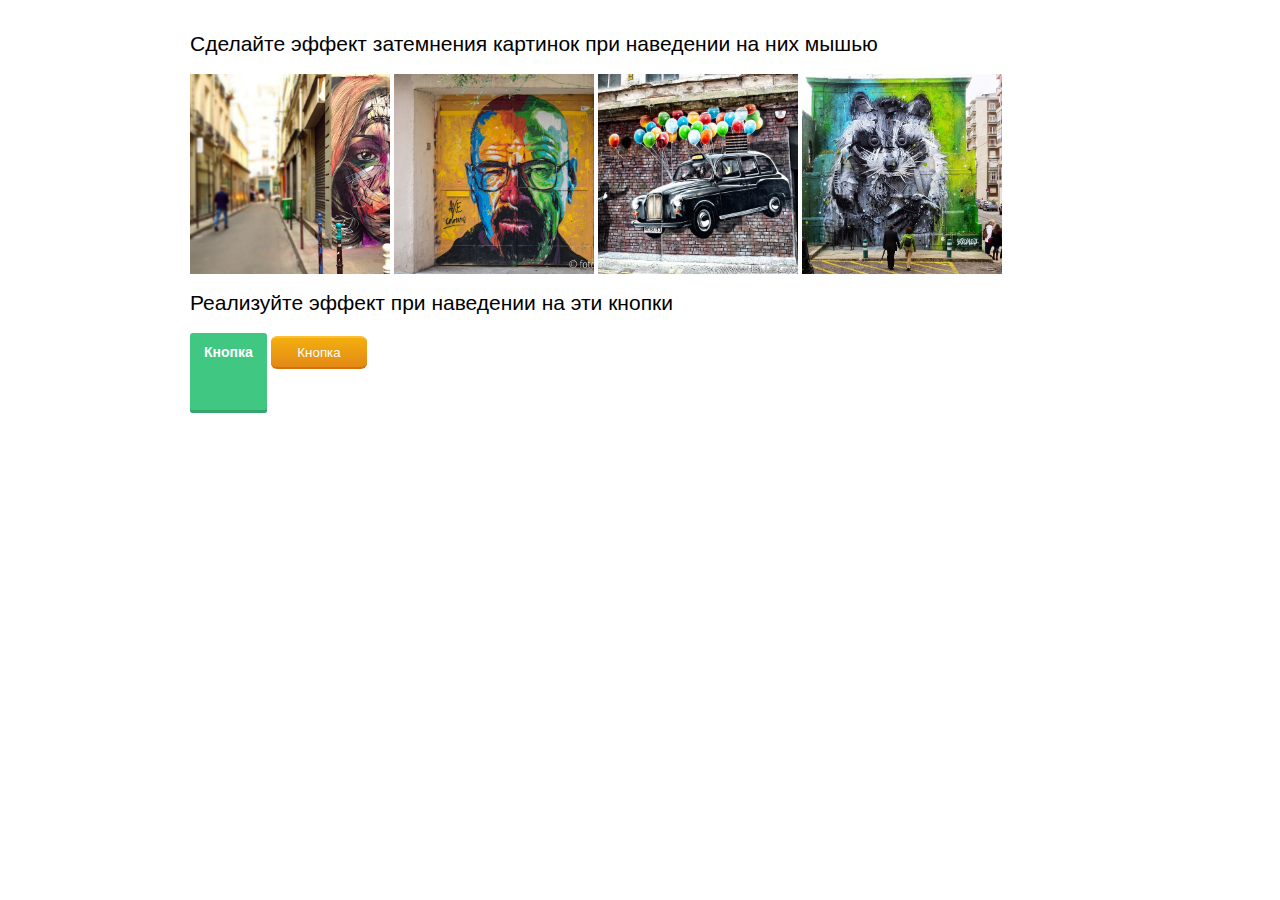
<file: дз15урок/index.html>
<!DOCTYPE html>
<html lang="en">
<head>
	<meta charset="UTF-8">
	<title>Задание к 15 уроку</title>
	<link rel="stylesheet" href="css/style.css">
</head>
<body>
		
		<div class="container">

			<section id="one">
				<h2>Сделайте эффект затемнения картинок при наведении на них мышью</h2>
				<div class="image image-one">
					<div class="image shadow"></div>
				</div>
				<div class="image image-two">
					<div class="image shadow"></div>
				</div>
				<div class="image image-three">
					<div class="image shadow"></div>
				</div>
				<div class="image image-four">
					<div class="image shadow"></div>
				</div>
			</section>	

			<section id="two">
				<h2>Реализуйте эффект при наведении на эти кнопки</h2>
				<button class="button button-one">Кнопка</button>
				<button class="button button-two">Кнопка</button>
			</section>
			
		</div>

</body>
</html>
</file>
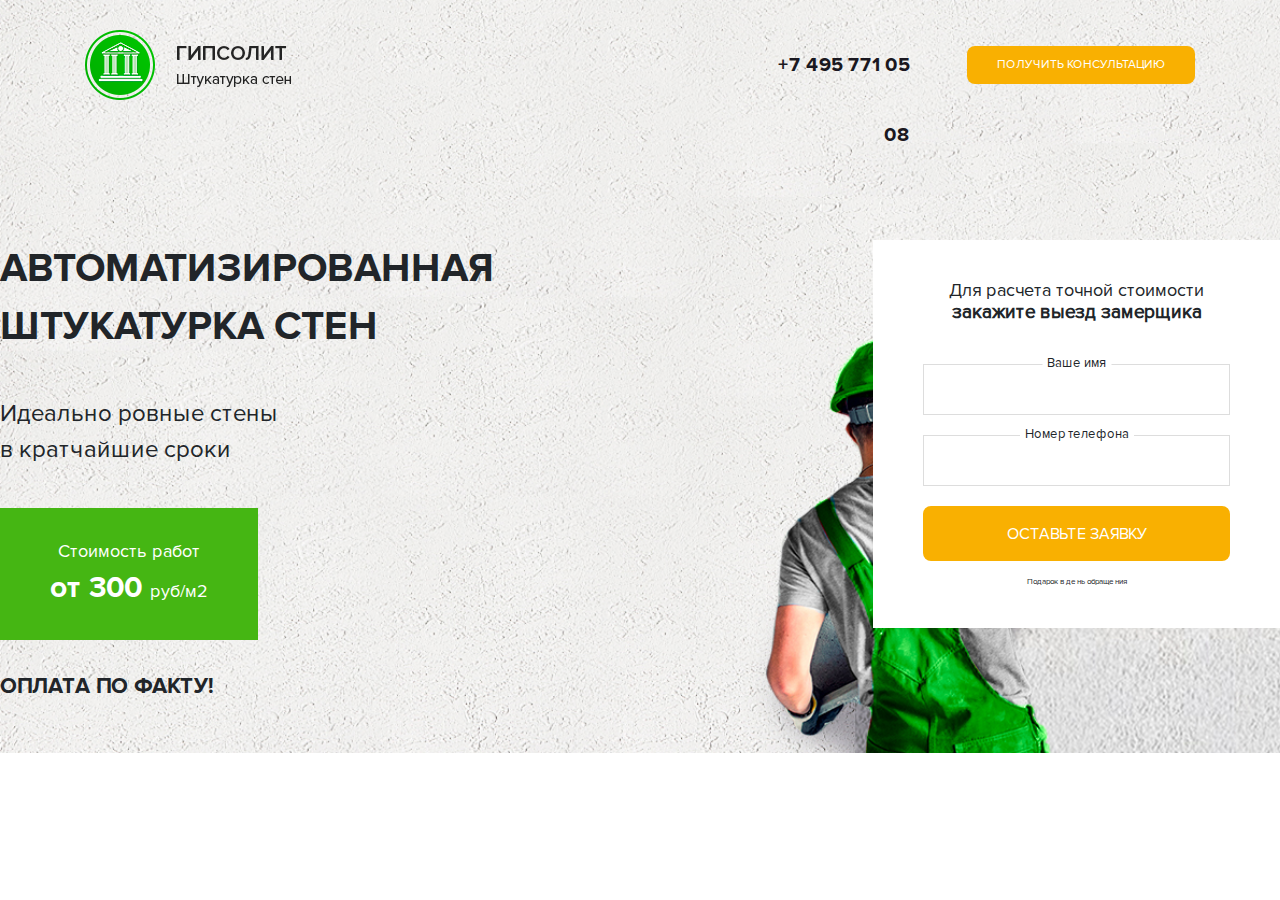
<file: модуль 5 практика 1/index.html>
<!DOCTYPE html>
<html lang="en">
<head>
	<meta charset="UTF-8">
	<title>Автоматизированная штукатурка стен</title>
	<link rel="stylesheet" href="css/bootstrap.css">
	<link rel="stylesheet" href="less/main.css">
</head>
<body>
	<main class="main">
		<div class="container">
			<div class="header">
			<div class="row">
					<div class="col-md-3 col-sm-4 col-xs-12">
						<div class="logo">
							<img src="img/ГИПСОЛИТ.png" alt="ГИПСОЛИТ штукатурка стен">
						</div>
					</div>
					<div class="col-lg-2 offset-lg-4 col-md-4 offset-md-2 col-sm-4 offset-sm-0 col-xs-12">
						<div class="phone-block">
							<a class="phone-link" href="#">+7 495 771 05 08</a>
						</div>
					</div>
					<div class="col-md-3 col-sm-4 col-xs-12">
						<div class="wrap">
							<div class="wrap-block">
								<button class="button">Получить консультацию</button>
							</div>
						</div>
					</div>
					</div>   
			</div>
		</div>
		<div class="main-content">
			<div class="row">
				<div class="col-md-7 col-lg-6 col-sm-12">
					<div class="main-title">
						<h1>Автоматизированная штукатурка стен</h1>
						<p class="main-subtitle">Идеально ровные стены <br> в кратчайшие сроки</p>
						<span>Стоимость работ <br>
							<strong>от 300 </strong>руб/м2
						</span>
						<strong class="main-trigger">Оплата по факту!</strong>
					</div>
				</div>
				<div class="col-lg-4 offset-lg-2 col-md-5 offset-md-0 col-sm-8 offset-sm-2">
					<div class="main-form">
						<h2 class="main-form-header">Для расчета точной стоимости<br> <strong>закажите выезд замерщика</strong></h2>
						<form action="#">
							<label for="#">Ваше имя</label>
							<input class="main-form-input" type="text">
							<label for="#">Номер телефона</label>
							<input class="main-form-input" type="text">
							<button class="main-form-btn button" type="submit">Оставьте заявку</button>
							<small>Подарок в день обращения</small>

						</form>
					</div>
				</div>
			</div>
		</div>
	</main>
</body>
</html>
</file>
<file: дз15урок/css/style.css>
body {
  margin: 0;
  font-size: 14px;
  font-family: sans-serif;
}
h2 {
  font-weight: 100;
}
.container {
  max-width: 900px;
  margin: auto;
  padding: 15px;
}
.image {
  display: inline-block;
  vertical-align: top;
  width: 200px;
  height: 200px;
}
.shadow {
  background-color: #000;
  opacity: 0;
}
.shadow:hover {
  transition: all 1s;
  opacity: 0.5;
}
.image-one {
  background: url(../img/1.jpg) center no-repeat;
  background-size: cover;
}
.image-two {
  background: url(../img/2.jpg) center no-repeat;
  background-size: cover;
}
.image-three {
  background: url(../img/3.jpg) center no-repeat;
  background-size: cover;
}
.image-four {
  background: url(../img/4.jpg) center no-repeat;
  background-size: cover;
}
.button:hover {
  background: #b81b1b;
}
.button-one {
  border: none;
  font-weight: 700;
  font-size: 14px;
  color: white;
  padding: 0.8em 1em calc(3.8em);
  border-radius: 3px;
  background: #40c781;
  box-shadow: 0 -3px #35a76e inset;
  transition: 0.2s;
}
.button-two {
  display: inline-block;
  color: white;
  padding: .5em 2em;
  border: none;
  border-width: 2px 0;
  border-style: solid none;
  border-color: #FDBE33 #000 #D77206;
  border-radius: 6px;
  background: linear-gradient(#F3AE0F, #E38916) #E38916;
  transition: 0.2s;
}
</file>
<file: модуль 5 практика 1/less/main.css>
/*fonts*/
@font-face {
  font-family: 'ProximaNova_bold';
  src: url('../fonts/ProximaNova-Bold.eot');
  src: url('../fonts/ProximaNova-Bold.eot?#iefix') format('embedded-opentype'), url('../fonts/ProximaNova-Bold.woff2') format('woff2'), url('../fonts/ProximaNova-Bold.woff') format('woff'), url('../fonts/ProximaNova-Bold.ttf') format('truetype'), url('../fonts/ProximaNova-Bold.svg#ProximaNova-Bold') format('svg');
  font-weight: bold;
  font-style: normal;
}
@font-face {
  font-family: 'ProximaNova_reg';
  src: url('../fonts/ProximaNova-Regular.eot');
  src: url('../fonts/ProximaNova-Regular.eot?#iefix') format('embedded-opentype'), url('../fonts/ProximaNova-Regular.woff2') format('woff2'), url('../fonts/ProximaNova-Regular.woff') format('woff'), url('../fonts/ProximaNova-Regular.ttf') format('truetype'), url('../fonts/ProximaNova-Regular.svg#ProximaNova-Regular') format('svg');
  font-weight: normal;
  font-style: normal;
}
/*миксины-переменные,обозначаемые скобками.Не отображаются в css*/
/*colors*/
/*Basic Settings*/
html {
  font-size: 10px;
}
body {
  font-family: 'ProximaNova_reg', sans-serif;
}
a:hover {
  text-decoration: none;
}
button:focus,
input:focus,
a:focus {
  outline: none;
}
.button {
  background-color: #f9b001;
  color: #fff;
  padding: 1rem 3rem;
  font-size: 1.2rem;
  border-radius: 8px;
  text-transform: uppercase;
  border: none;
  transition: all 0.2s;
}
.button:hover {
  cursor: pointer;
  background-color: #c68c01;
}
/*Typography*/
section {
  padding: 10rem 0;
}
/*main*/
.main {
  background-position: center left;
  padding: 3rem 0 5rem;
  background: #fff url(../img/main-bg.jpg) 0 0 no-repeat;
  background-size: cover;
  /*Подзаголовок*/
  /*Зеленый ярлык*/
  /*Главная форма*/
}
.main-content {
  margin-top: 14rem;
  /*Главный заголовок*/
}
.main-content h1 {
  margin-top: 0;
  margin-bottom: 4rem;
  font-family: 'ProximaNova_bold', sans-serif;
  font-size: 4rem;
  line-height: 1.45;
  text-transform: uppercase;
}
.main-subtitle {
  margin-bottom: 4rem;
  font-size: 2.4rem;
}
.main span {
  display: inline-block;
  padding: 3rem 5rem;
  background-color: #45b613;
  font-size: 1.8rem;
  color: #fff;
  text-align: center;
}
.main span strong {
  font-size: 3rem;
  font-family: 'ProximaNova_bold', sans-serif;
}
.main-trigger {
  display: block;
  margin-top: 3rem;
  font-size: 2.2rem;
  text-transform: uppercase;
  font-family: 'ProximaNova_bold', sans-serif;
}
.main-form {
  padding: 4rem 5rem;
  background-color: #fff;
  text-align: center;
  /*заголовок формы*/
  /*Поле ввода*/
  /*Подпись под кнопкой*/
}
.main-form-header {
  margin-bottom: 4rem;
  font-size: 1.8rem;
}
.main-form-header strong {
  font-size: 1.9rem;
}
.main-form-input {
  display: block;
  margin: 2rem 0;
  width: 100%;
  border: 1px solid #dddddd;
  padding: 1.7rem;
}
.main-form label {
  position: absolute;
  padding: 0.5rem;
  left: 50%;
  transform: translateX(-50%) translateY(-50%);
  font-size: 1.3rem;
  background-color: #fff;
}
.main-form-btn {
  display: block;
  height: 5.5rem;
  width: 100%;
  font-size: 1.6rem;
}
.main-form small {
  display: block;
  margin-top: 1.5rem;
}
.header {
  height: 7rem;
}
.wrap {
  display: table;
  width: 100%;
  height: 7rem;
}
.wrap-block {
  display: table-cell;
  vertical-align: middle;
  text-align: right;
}
.phone-block {
  text-align: right;
}
.phone-link {
  display: inline-block;
  font-family: 'ProximaNova_bold', sans-serif;
  font-weight: 900;
  font-size: 2rem;
  height: 7rem;
  line-height: 7rem;
  color: #1a1820;
}
@media (max-width: 991px) {
  .main {
    background-position: top right;
  }
  .phone-block {
    text-align: center;
  }
  .main-content {
    margin-top: 3rem;
  }
  .main-title {
    padding-bottom: 3rem;
    text-align: center;
  }
}
@media (max-width: 767px) {
  .main {
    background-position: top left;
  }
  .header {
    text-align: center;
  }
  .wrap-block {
    text-align: center;
  }
}
</file>
